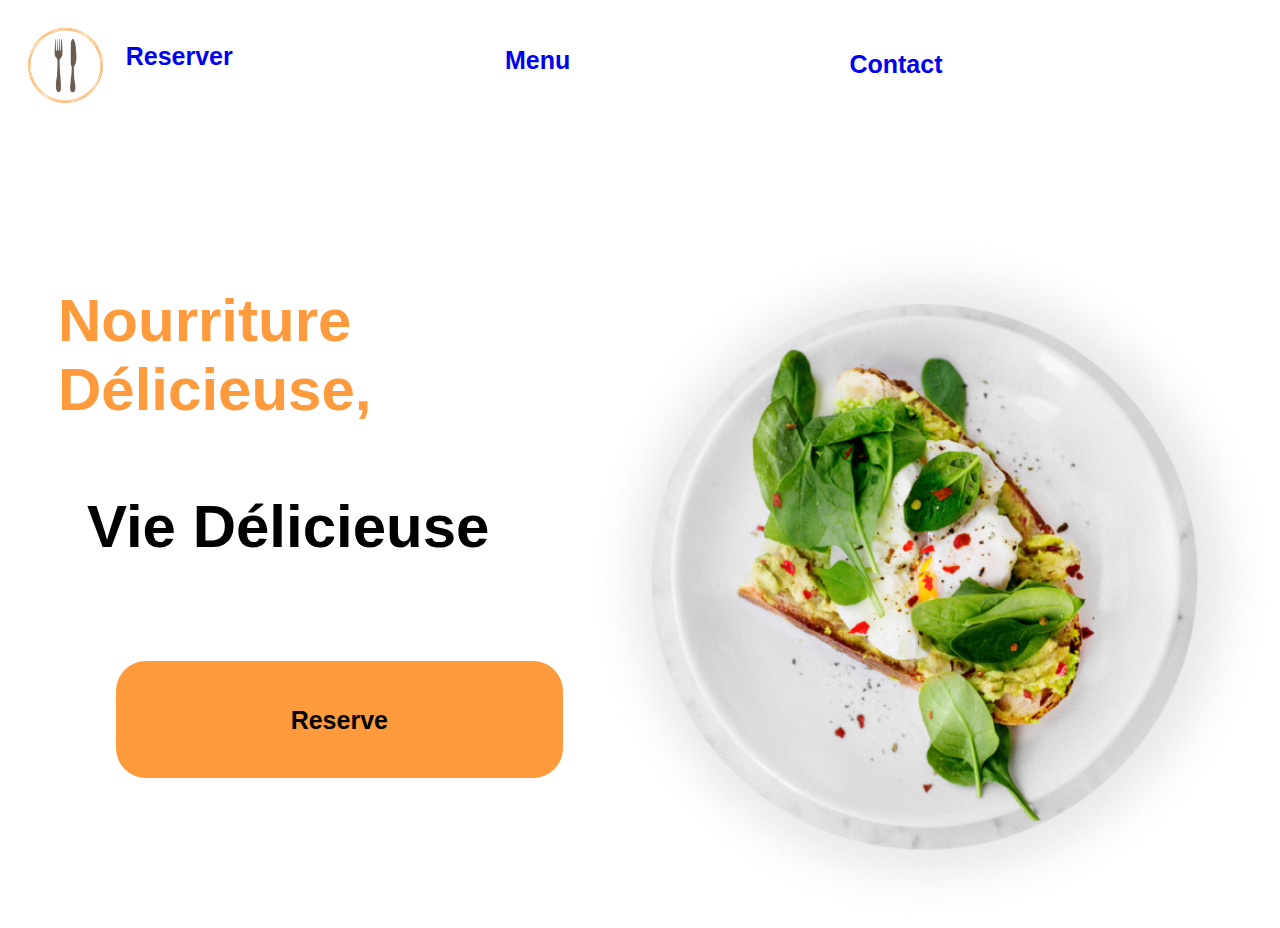
<file: index.html>
<!DOCTYPE html>
<html lang="fr">
    <head>
        <meta charset="utf-8">
        <title>Restaurant</title>
        <link href="style.css" rel="stylesheet">
    </head>
    <body>
        <header class="nav">
        <img src="Logo.png" alt="logo" class="logo">
        <nav class="navbar">
        <div class="button1">
            <h1 class="sous-title"><a href="reserver.html">Reserver</a></h1>
        </div>
        <div class="button2">
            <h2 class="sous-title"><a href="menu.html">Menu</a></h2>
        </div>
        <div class="button3">
            <h3 class="sous-title"><a href="contact.html">Contact</a></h3>
        </div>
        </nav>
        </header>
        <img src="burger-bar.png" alt="menuburger" class="menuburger">
        <div class="container">
            <div class="text">
                <h4 class="sous-title1">Nourriture Délicieuse,</h4>
                <h5 class="sous-title2">Vie Délicieuse</h5>
            <div class="button4">
                <h6 class="sous-title">Reserve</h6>
            </div>
            </div>
            <div class="image">
                <img src="Ellipse 2.png" alt="ellipse">
            </div>
        </div> 
        <script>const menuburger = document.querySelector(".menuburger")
            const navbar = document.querySelector(".navbar")
    
            menuburger.addEventListener('click',()=>{
            navbar.classList.toggle('mobileMenu')
            })
        </script>
    </body>
</html>
</file>
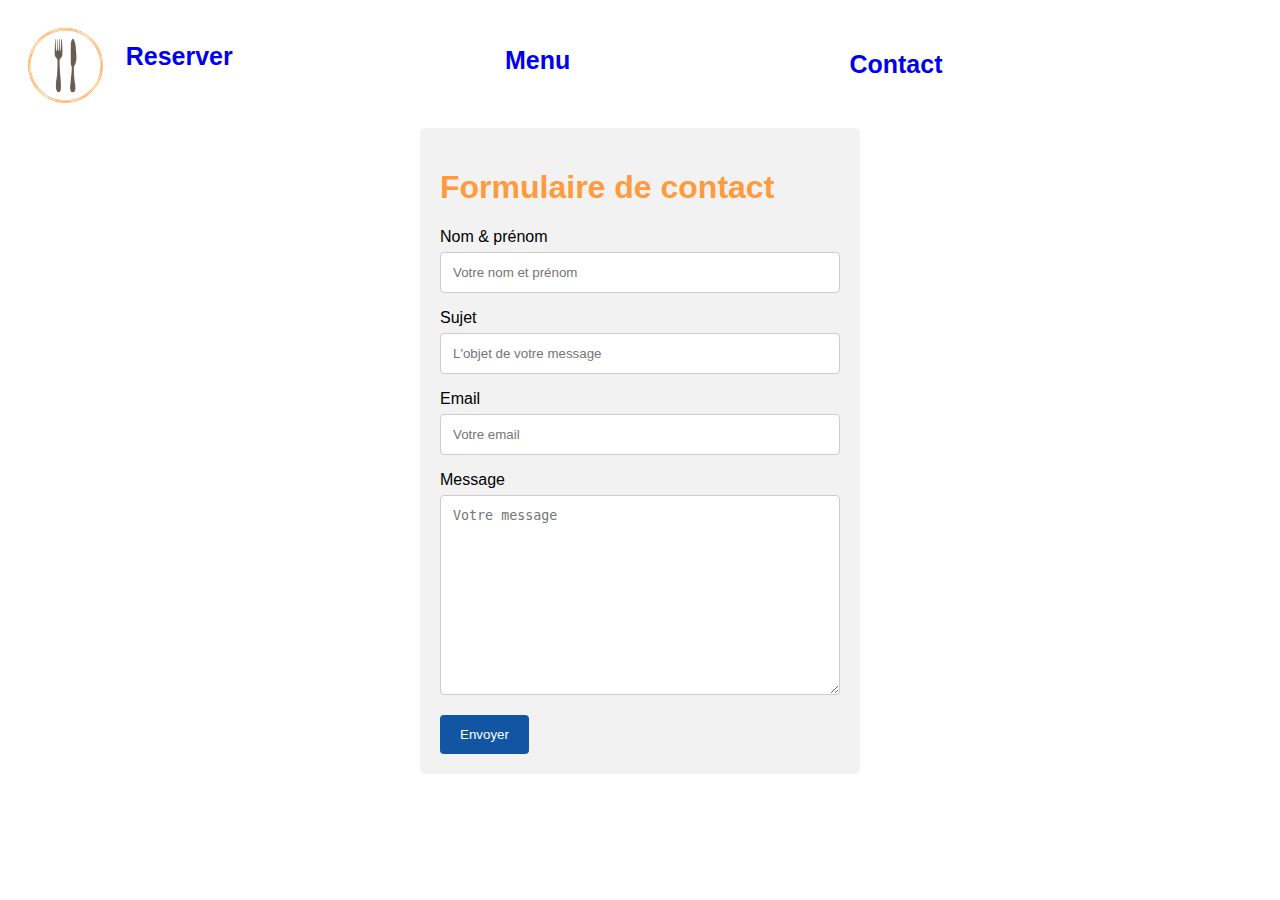
<file: contact.html>
<!DOCTYPE html>
<html lang="fr">
    <head>
        <meta charset="utf-8">
        <title>Contact</title>
        <link href="style2.css" rel="stylesheet">
    </head>
    <body>
        <header class="nav">
            <img src="Logo.png" alt="logo" class="logo">
            <nav class="navbar">
            <div class="button1">
                <h1 class="sous-title"><a href="reserver.html">Reserver</a></h1>
            </div>
            <div class="button2">
                <h2 class="sous-title"><a href="menu.html">Menu</a></h2>
            </div>
            <div class="button3">
                <h3 class="sous-title"><a href="contact.html">Contact</a></h3>
            </div>
            </nav>
            </header>
            <img src="burger-bar.png" alt="menuburger" class="menuburger">
<div class="container">
    <h1>Formulaire de contact</h1>
    <form action="formulaire.php">
      <label for="fname">Nom & prénom</label>
      <input type="text" id="fname" name="firstname" placeholder="Votre nom et prénom">
  
      <label for="sujet">Sujet</label>
      <input type="text" id="sujet" name="sujet" placeholder="L'objet de votre message">
  
      <label for="emailAddress">Email</label>
      <input id="emailAddress" type="email" name="email" placeholder="Votre email">
  
  
      <label for="subject">Message</label>
      <textarea id="subject" name="subject" placeholder="Votre message" style="height:200px"></textarea>
      <input type="submit" value="Envoyer">
    </form>
</div>
<script>const menuburger = document.querySelector(".menuburger")
    const navbar = document.querySelector(".navbar")

    menuburger.addEventListener('click',()=>{
    navbar.classList.toggle('mobileMenu')
    })
</script>
    </body>
</html>
</file>
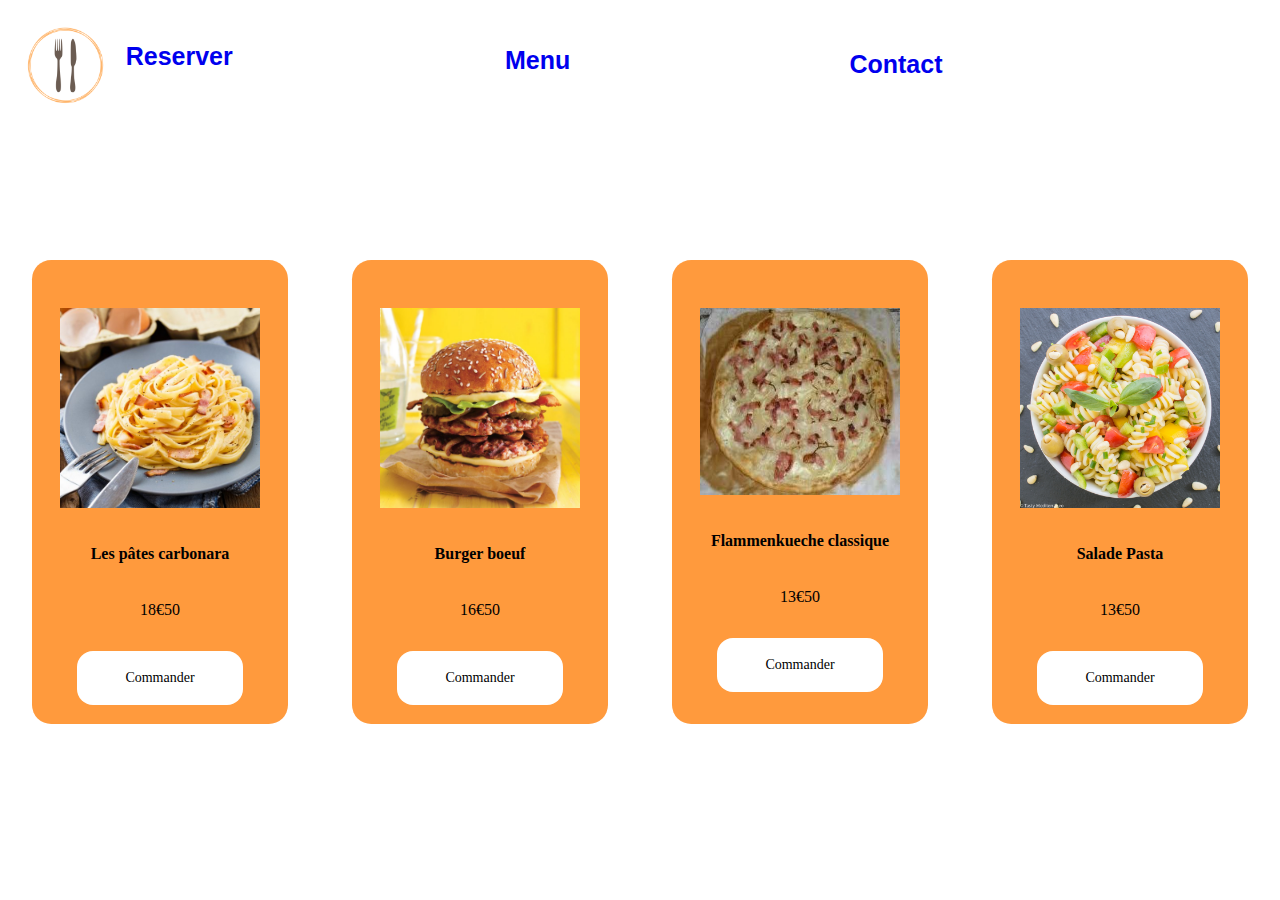
<file: menu.html>
<!DOCTYPE html>
<html lang="fr">
    <head>
        <meta charset="utf-8">
        <title>Menu</title>
        <link href="style1.css" rel="stylesheet">
    </head>
    <body>
        <header class="nav">
        <img src="Logo.png" alt="logo" class="logo">
        <nav class="navbar">
        <div class="button1">
            <h1 class="sous-title"><a href="reserver.html">Reserver</a></h1>
        </div>
        <div class="button2">
            <h2 class="sous-title"><a href="menu.html">Menu</a></h2>
        </div>
        <div class="button3">
            <h3 class="sous-title"><a href="contact.html">Contact</a></h3>
        </div>
        </nav>
        </header>
        <img src="burger-bar.png" alt="menuburger" class="menuburger">
    <section class="menu">
        <div class="nourriture1">
            <div class="nourriture2">
                <img src="patecarbo.jpg" alt="patecarbo">
                    <h4>Les pâtes carbonara</h4>
                    <p>18€50</p>
                    <a href="#">Commander</a>
            </div>

            <div class="nourriture2">
                <img src="Burgerboeuf.jpg" alt="burgerboeuf">
                    <h4>Burger boeuf</h4>
                    <p>16€50</p>
                    <a href="#">Commander</a>
            </div>

            <div class="nourriture2">
                <img src="flammenkuche.jpg" alt="flammenkuche">
                    <h4>Flammenkueche classique</h4>
                    <p>13€50</p>
                    <a href="#">Commander</a>
                </div>

                <div class="nourriture2">
                    <img src="saladepasta.jpg" alt="salade pasta">
                        <h4>Salade Pasta</h4>
                        <p>13€50</p>
                        <a href="#">Commander</a>
                </div>
            </div>
    </section>
    <script>const menuburger = document.querySelector(".menuburger")
        const navbar = document.querySelector(".navbar")

        menuburger.addEventListener('click',()=>{
        navbar.classList.toggle('mobileMenu')
        })
    </script>
    </body>
</html>
</file>
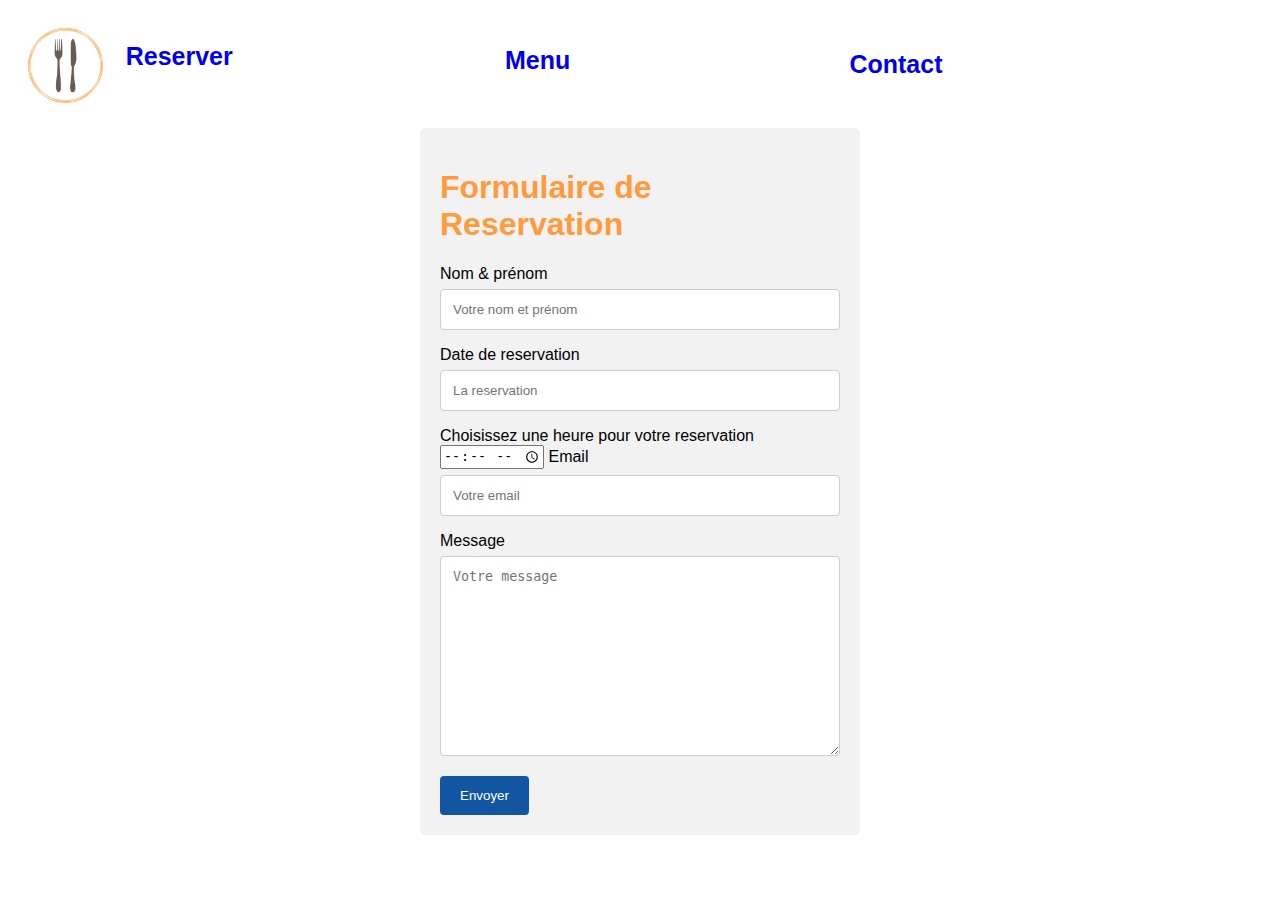
<file: reserver.html>
<!DOCTYPE html>
<html lang="fr">
    <head>
        <meta charset="utf-8">
        <title>Restaurant</title>
        <link href="style3.css" rel="stylesheet">
    </head>
    <body>
        <header class="nav">
        <img src="Logo.png" alt="logo" class="logo">
        <nav class="navbar">
        <div class="button1">
            <h1 class="sous-title"><a href="reserver.html">Reserver</a></h1>
        </div>
        <div class="button2">
            <h2 class="sous-title"><a href="menu.html">Menu</a></h2>
        </div>
        <div class="button3">
            <h3 class="sous-title"><a href="contact.html">Contact</a></h3>
        </div>
        </nav>
        </header>
        <div class="container">
            <h1>Formulaire de Reservation</h1>
            <form action="formulaire.php">
              <label for="fname">Nom & prénom</label>
              <input type="text" id="fname" name="firstname" placeholder="Votre nom et prénom">
          
              <label for="sujet">Date de reservation</label>
              <input type="text" id="reservation" name="reservation" placeholder="La reservation">
                
              <label for="appt">Choisissez une heure pour votre reservation</label>
              <input type="time" id="appt" name="appt" min="12:00" max="21:00" required>

              <label for="emailAddress">Email</label>
              <input id="emailAddress" type="email" name="email" placeholder="Votre email">
          
              <label for="subject">Message</label>
              <textarea id="subject" name="subject" placeholder="Votre message" style="height:200px"></textarea>
              <input type="submit" value="Envoyer">
            </form>
        </div>
        <img src="burger-bar.png" alt="menuburger" class="menuburger">
        <script>
            const menuburger = document.querySelector(".menuburger")
            const navbar = document.querySelector(".navbar")
    
            menuburger.addEventListener('click',()=>{
            navbar.classList.toggle('mobileMenu')
            })
        </script>
    </body>
</html>
</file>
<file: style.css>
body{
    position: relative;
    margin: 0;
    padding: 0;
    width: 100vw;
    min-height: 100vh;
}

img{
    width: 10%;
    height: 10%;
    background-position: left, top;
}

.sous-title{
    font-family: 'Franklin Gothic Medium', 'Arial Narrow', Arial, sans-serif;
    font-size: 25px;
}

.nav{
    display: flex;
    flex-wrap: wrap;
    flex-direction: row;
    align-items: center;
    justify-content: space-between;
}

.button1{
    border: 0;
    line-height: 2.5;
    padding: 1%;
    font-size: 1rem;
    text-align: center;
    color: black;
    border-radius: 10px;
    background-color: transparent;
    margin-bottom: 15%;
    width: 20%;
    display: inline-block;
    margin: 0 3%;
    text-align: center;
}

.button2{
    border: 0;
    line-height: 2.5;
    padding: 1%;
    font-size: 1rem;
    text-align: center;
    color: black;
    border-radius: 10px;
    background-color: transparent;
    margin-bottom: 10%;
    width: 20%;
    display: inline-block;
    margin: 0 3%;
    text-align: center;
}

.button3{
    border: 0;
    line-height: 2.5;
    padding: 1%;
    font-size: 1rem;
    text-align: center;
    color: black;
    border-radius: 10px;
    background-color: transparent;
    margin-bottom: 10%;
    width: 20%;
    display: inline-block;
    margin: 0 3%;
    text-align: center;
}

.sous-title1{
    font-family: 'Franklin Gothic Medium', 'Arial Narrow', Arial, sans-serif;
    font-size: 60px;
    color: #FF9A3D;
    margin-top: 10%;
    margin-left: 10%;
}

.sous-title2{
    font-family: 'Franklin Gothic Medium', 'Arial Narrow', Arial, sans-serif;
    font-size: 60px;
    color: black;
    margin-left: 15%;
    margin-top: -2%;
}

.button4{
    border: 0;
    line-height: 0;
    font-size: 1rem;
    text-align: center;
    color: black;
    border-radius: 30px;
    margin-bottom: 10%;
    width: auto;
    display: inline-block;
    margin: 0 3%;
    text-align: center;
    background-image: linear-gradient(to top left);
    background-color: #FF9A3D;
    margin-left: 20%;
}

.container{
    display: flex;
    margin-top: 100px;
}

.text{
    display: flex;
    flex-direction: column;
    justify-content: flex-start;
    width: 60%;
}

.image{
    display: flex;
    flex-direction: row;
    justify-content: center;
}

.image img{
    height: 700px;
    width: 700px;
}

.navbar{
    display: flex;
    position: absolute;
    width: 100vw;
}

.menuburger{ 
    display: none;
    position: absolute;
    top: 0px;
    right: 0px;
}

a{
    text-decoration: none;
}

@media screen and (max-width: 1000px) and (min-width: 200px) {
    .navbar{
        padding: 0%;
        margin-left: -150%;
        background-color: rgba(59, 59, 59, 0.466);
        justify-content: center;
        height: 100vh;
        margin-top: 400px;
        flex-direction: column;
    }
    a{
        color: white;
    }
    .menuburger{
        display: block;
    }
    .navbar.mobileMenu{
        margin-left: 0%;
    }
}
</file>
<file: style2.css>
body{
  position: relative;
  margin: 0;
  padding: 0;
  width: 100vw;
  min-height: 100vh;
}

img{
    width: 10%;
    height: 10%;
    background-position: left, top;
}

.sous-title{
    font-family: 'Franklin Gothic Medium', 'Arial Narrow', Arial, sans-serif;
    font-size: 25px;
}

.nav{
  display: flex;
  flex-wrap: wrap;
  flex-direction: row;
  align-items: center;
  justify-content: space-between;
}

.button1{
    border: 0;
    line-height: 2.5;
    padding: 1%;
    font-size: 1rem;
    text-align: center;
    color: black;
    border-radius: 10px;
    background-color: transparent;
    margin-bottom: 15%;
    width: 20%;
    display: inline-block;
    margin: 0 3%;
    text-align: center;
}

.button2{
    border: 0;
    line-height: 2.5;
    padding: 1%;
    font-size: 1rem;
    text-align: center;
    color: black;
    border-radius: 10px;
    background-color: transparent;
    margin-bottom: 10%;
    width: 20%;
    display: inline-block;
    margin: 0 3%;
    text-align: center;
}

.button3{
    border: 0;
    line-height: 2.5;
    padding: 1%;
    font-size: 1rem;
    text-align: center;
    color: black;
    border-radius: 10px;
    background-color: transparent;
    margin-bottom: 10%;
    width: 20%;
    display: inline-block;
    margin: 0 3%;
    text-align: center;
}

body {font-family: Arial, Helvetica, sans-serif;
    padding: 0px;
}
  
  input[type=text], textarea, input[type=email] {
    width: 100%;
    padding: 12px;
    border: 1px solid #ccc;
    border-radius: 4px;
    box-sizing: border-box;
    margin-top: 6px;
    margin-bottom: 16px;
    margin-right: 0px;
    margin-left: 0px;
    resize: vertical;
  }
  label{margin-right: 0px;
    margin-left: 0px;
    width: 100%;}
  
  input[type=submit] {
    background-color: #1255a2;
    color: white;
    padding: 12px 20px;
    border: none;
    border-radius: 4px;
    cursor: pointer;
  }
  
  input[type=submit]:hover {
    background-color: #1872D9;
  }
  
  .container {
    box-sizing : border-box;
    border-radius:5px;
    background-color:#f2f2f2;
    padding:20px;
    width: 100%;
    max-width: 440px;
    margin:0 auto;
  }
  h1 {
    color: #FF9A3D;
    width: 100%;
  }

  .image{
    display: flex;
    flex-direction: row;
    justify-content: center;
}

.image img{
    height: 700px;
    width: 700px;
}

.navbar{
    display: flex;
    position: absolute;
    width: 100vw;
}

.menuburger{ 
    display: none;
    position: absolute;
    top: 0px;
    right: 0px;
}

a{
    text-decoration: none;
}

@media screen and (max-width: 1000px) and (min-width: 200px) {
    .navbar{
        padding: 0%;
        margin-left: -150%;
        background-color: rgba(59, 59, 59, 0.466);
        justify-content: center;
        height: 100vh;
        margin-top: 400px;
        flex-direction: column;
    }
    a{
        color: white;
    }
    .menuburger{
        display: block;
    }
    .navbar.mobileMenu{
        margin-left: 0%;
    }
}
</file>
<file: style1.css>
body{
    position: relative;
    margin: 0;
    padding: 0;
    width: 100vw;
    min-height: 100vh;
}

/************Barre nav************/
img{
    width: 10%;
    height: 10%;
    background-position: left, top;
}

.sous-title{
    font-family: 'Franklin Gothic Medium', 'Arial Narrow', Arial, sans-serif;
    font-size: 25px;
}

.nav{
    display: flex;
    flex-wrap: wrap;
    flex-direction: row;
    align-items: center;
    justify-content: space-between;
}

.button1{
    border: 0;
    line-height: 2.5;
    padding: 1%;
    font-size: 1rem;
    text-align: center;
    color: black;
    border-radius: 10px;
    background-color: transparent;
    margin-bottom: 15%;
    width: 20%;
    display: inline-block;
    margin: 0 3%;
    text-align: center;
}

.button2{
    border: 0;
    line-height: 2.5;
    padding: 1%;
    font-size: 1rem;
    text-align: center;
    color: black;
    border-radius: 10px;
    background-color: transparent;
    margin-bottom: 10%;
    width: 20%;
    display: inline-block;
    margin: 0 3%;
    text-align: center;
}

.button3{
    border: 0;
    line-height: 2.5;
    padding: 1%;
    font-size: 1rem;
    text-align: center;
    color: black;
    border-radius: 10px;
    background-color: transparent;
    margin-bottom: 10%;
    width: 20%;
    display: inline-block;
    margin: 0 3%;
    text-align: center;
}

/************Le menu************/

.nourriture1{
    display: flex;
    justify-content: space-between;
    transform: translateY(100px);
    cursor: pointer;
}

.nourriture2{
    overflow: hidden;
    background: #FF9A3D;
    color: black;
    text-align: center;
    width: 240px;
    height: 400px;
    padding: 2rem;
    display: flex;
    flex-direction: column;
    align-items: center;
    justify-content: space-around;
    border-radius: 1.2rem;
    margin: 2rem;
}

.nourriture2:hover img{
    scale: 1.1;
}

.nourriture2:hover {
    box-shadow: 5px 15px 25px black;
}

.nourriture2 img{
    height: 200px;
    width: 200px;
    margin: 1rem;
    transition: all 0.3s;
}

.nourriture2 a:link, .nouriture2 a:visited{
    color: black;
    display: inline-block;
    text-decoration: none;
    background-color: white;
    padding: 1.2rem 3rem;
    border-radius: 1rem;
    margin-top: 1rem;
    font-size: 14px;
    transition: all 0.2s;
}

.image img{
    height: 700px;
    width: 700px;
}

.navbar{
    display: flex;
    position: absolute;
    width: 100vw;
}

.menuburger{ 
    display: none;
    position: absolute;
    top: 0px;
    right: 0px;
}

a{
    text-decoration: none;
}

@media screen and (max-width: 1000px) and (min-width: 768px) {
    .nourriture1{
        display: flex;
        flex-direction: column;
        align-items: center;
    }
    .navbar{
        padding: 0%;
        margin-left: -150%;
        background-color: rgba(59, 59, 59, 0.466);
        justify-content: center;
        height: 100vh;
        margin-top: 400px;
        flex-direction: column;
    }
    a{
        color: white;
    }
    .menuburger{
        display: block;
    }
    .navbar.mobileMenu{
        margin-left: 0%;
    }
}
</file>
<file: style3.css>
body{
    position: relative;
    margin: 0;
    padding: 0;
    width: 100vw;
    min-height: 100vh;
}

img{
    width: 10%;
    height: 10%;
    background-position: left, top;
}

.sous-title{
    font-family: 'Franklin Gothic Medium', 'Arial Narrow', Arial, sans-serif;
    font-size: 25px;
}

.nav{
    display: flex;
    flex-wrap: wrap;
    flex-direction: row;
    align-items: center;
    justify-content: space-between;
}

.button1{
    border: 0;
    line-height: 2.5;
    padding: 1%;
    font-size: 1rem;
    text-align: center;
    color: black;
    border-radius: 10px;
    background-color: transparent;
    margin-bottom: 15%;
    width: 20%;
    display: inline-block;
    margin: 0 3%;
    text-align: center;
}

.button2{
    border: 0;
    line-height: 2.5;
    padding: 1%;
    font-size: 1rem;
    text-align: center;
    color: black;
    border-radius: 10px;
    background-color: transparent;
    margin-bottom: 10%;
    width: 20%;
    display: inline-block;
    margin: 0 3%;
    text-align: center;
}

.button3{
    border: 0;
    line-height: 2.5;
    padding: 1%;
    font-size: 1rem;
    text-align: center;
    color: black;
    border-radius: 10px;
    background-color: transparent;
    margin-bottom: 10%;
    width: 20%;
    display: inline-block;
    margin: 0 3%;
    text-align: center;
}

.sous-title1{
    font-family: 'Franklin Gothic Medium', 'Arial Narrow', Arial, sans-serif;
    font-size: 60px;
    color: #FF9A3D;
    margin-top: 10%;
    margin-left: 10%;
}

.sous-title2{
    font-family: 'Franklin Gothic Medium', 'Arial Narrow', Arial, sans-serif;
    font-size: 60px;
    color: black;
    margin-left: 15%;
    margin-top: -2%;
}

body {font-family: Arial, Helvetica, sans-serif;
    padding: 0px;
}
  
  input[type=text], textarea, input[type=email] {
    width: 100%;
    padding: 12px;
    border: 1px solid #ccc;
    border-radius: 4px;
    box-sizing: border-box;
    margin-top: 6px;
    margin-bottom: 16px;
    margin-right: 0px;
    margin-left: 0px;
    resize: vertical;
  }

  label{margin-right: 0px;
    margin-left: 0px;
    width: 100%;}
  
  input[type=submit] {
    background-color: #1255a2;
    color: white;
    padding: 12px 20px;
    border: none;
    border-radius: 4px;
    cursor: pointer;
  }
  
  input[type=submit]:hover {
    background-color: #1872D9;
  }
  
  .container {
    box-sizing : border-box;
    border-radius:5px;
    background-color:#f2f2f2;
    padding:20px;
    width: 100%;
    max-width: 440px;
    margin:0 auto;
  }
  h1 {
    color: #FF9A3D;
    width: 100%;
  }

.image{
    display: flex;
    flex-direction: row;
    justify-content: center;
}

.image img{
    height: 700px;
    width: 700px;
}

.navbar{
    display: flex;
    position: absolute;
    width: 100vw;
}

.menuburger{ 
    display: none;
    position: absolute;
    top: 0px;
    right: 0px;
}

a{
    text-decoration: none;
}

@media screen and (max-width: 1000px) and (min-width: 200px) {
    .navbar{
        padding: 0%;
        margin-left: -150%;
        background-color: rgba(59, 59, 59, 0.466);
        justify-content: center;
        height: 100vh;
        margin-top: 400px;
        flex-direction: column;
    }
    a{
        color: white;
    }
    .menuburger{
        display: block;
    }
    .navbar.mobileMenu{
        margin-left: 0%;
    }
}
</file>
